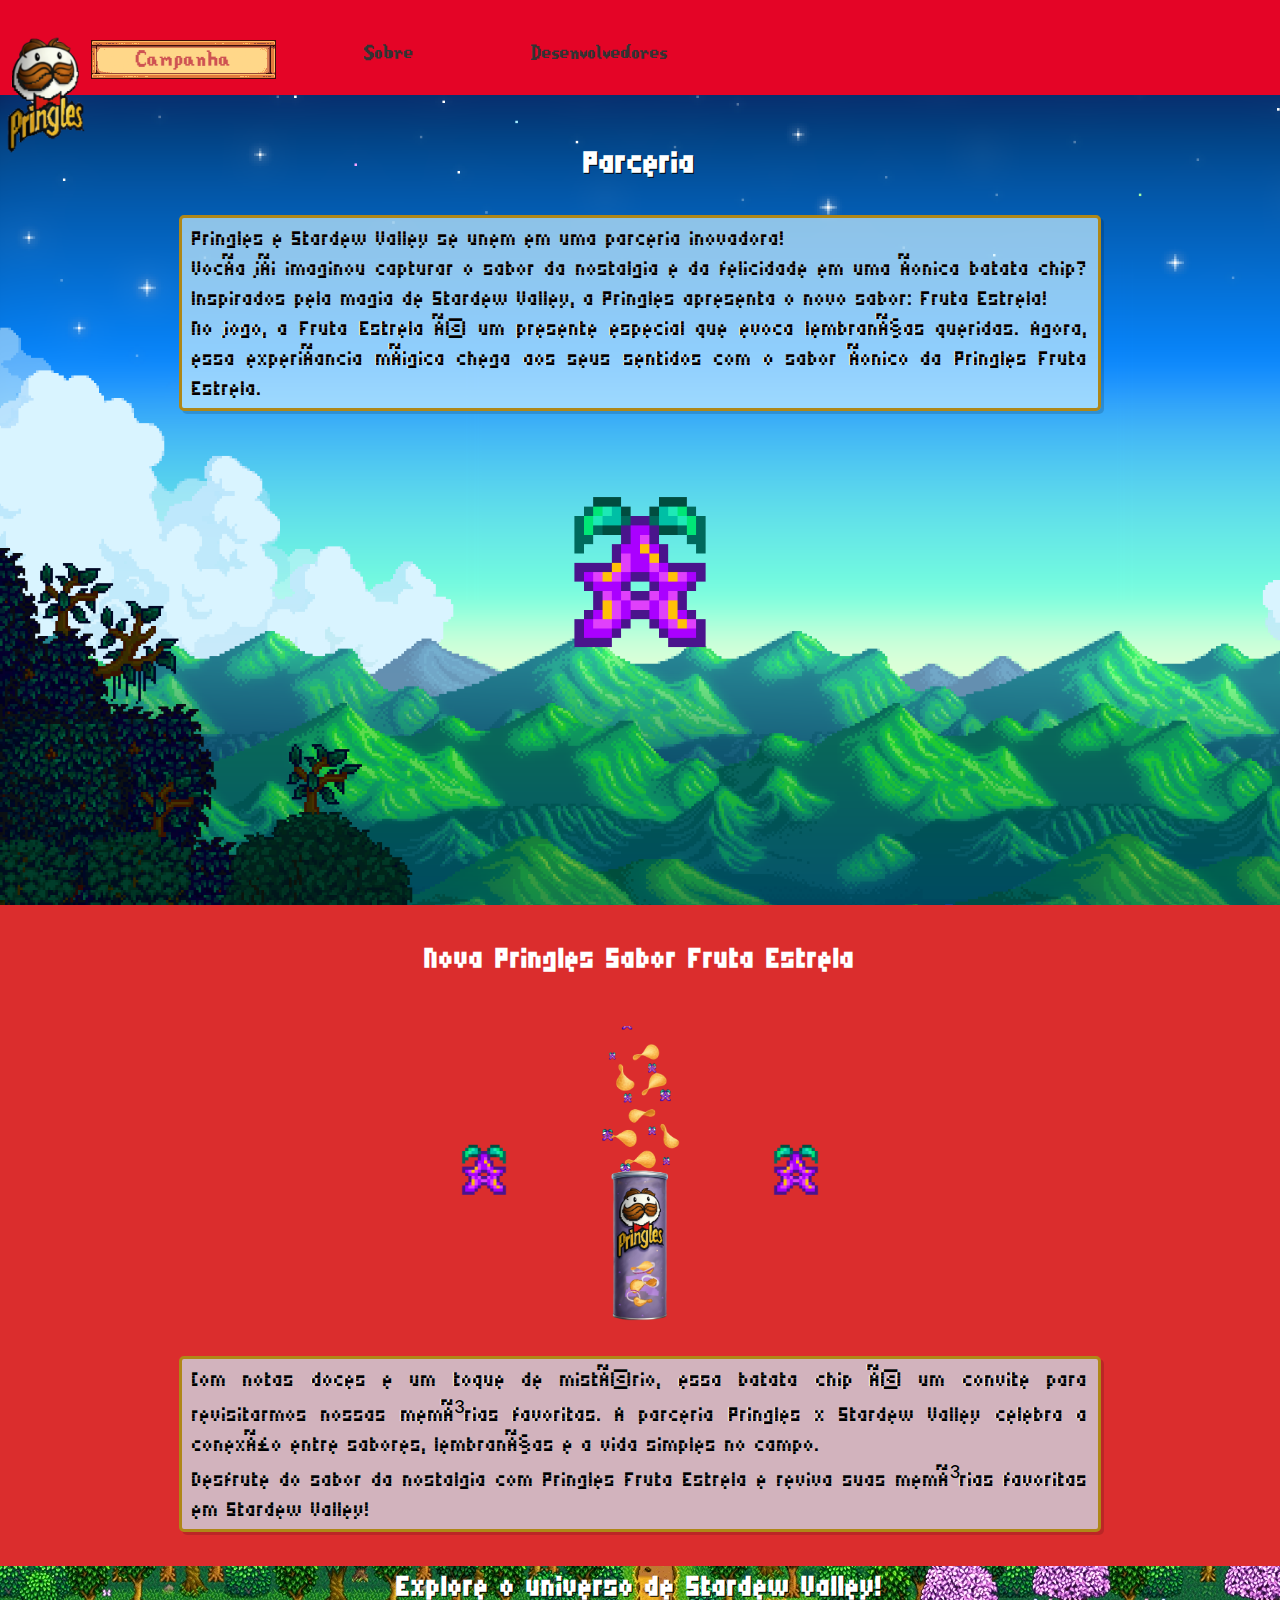
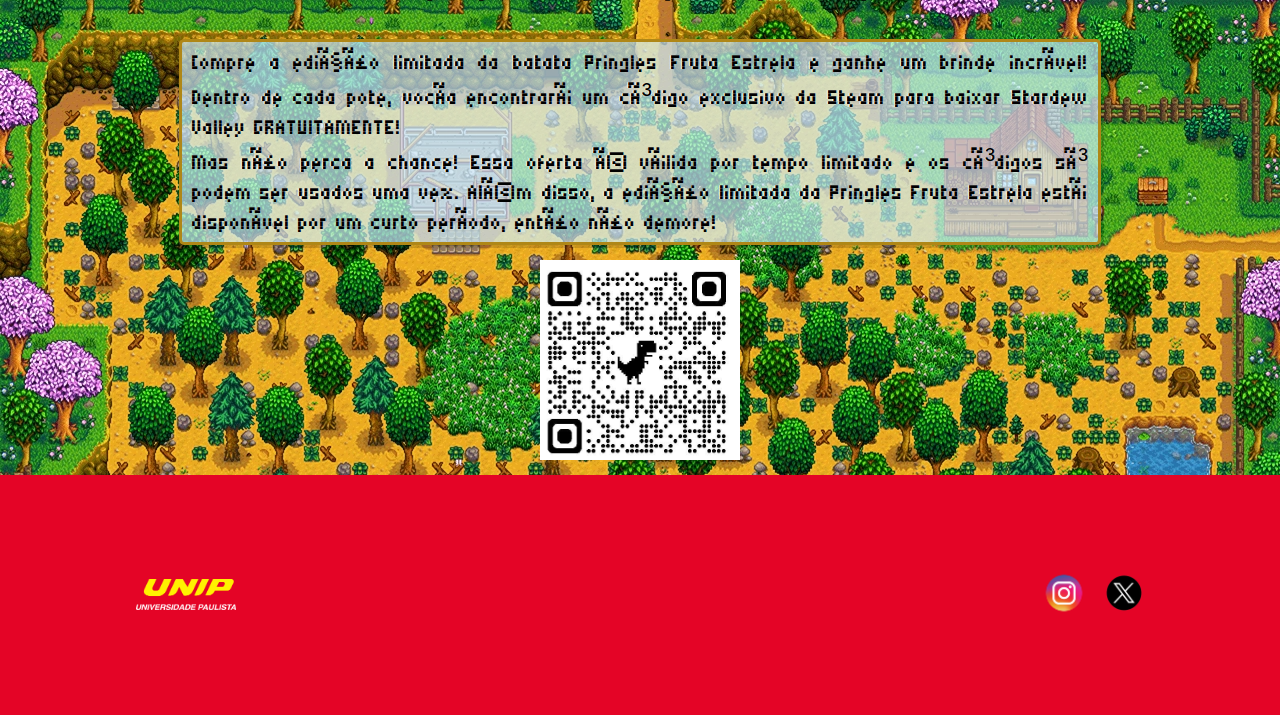
<file: index.html>
<!DOCTYPE html>
<html lang="pt-br>
<head>
    <meta charset="UTF-8">
    <meta name="viewport" content="width=device-width, initial-scale=1.0">
    <title>StardewPringles</title>
    <link rel="stylesheet" href="styles/index.css">
    <link rel="stylesheet" href="fonts/font.css">
</head>
<body>
    <div id="background">
        <header>
            <a href="index.html"><img id="logo" src="images/logo.png" alt="Logo"></a>
            <div id="nav">
                <ul class="menu">
                    <li><a href="index.html" class="active"><img src="images/campanha.png" alt="Campanha"></a></li>
                    <li><a href="subpags/sobre.html">Sobre</a></li>
                    <li><a href="subpags/desenvolvedores.html">Desenvolvedores</a></li>
                </ul>
            </div>
        </header>
        <h1>Parceria</h1>
            <p id="historia">Pringles e Stardew Valley se unem em uma parceria inovadora!<br>Você já imaginou capturar o sabor da nostalgia e da felicidade em uma única batata chip? Inspirados pela magia de Stardew Valley, a Pringles apresenta o novo sabor: Fruta Estrela!<br>No jogo, a Fruta Estrela é um presente especial que evoca lembranças queridas. Agora, essa experiência mágica chega aos seus sentidos com o sabor único da Pringles Fruta Estrela.</p>
            <div id="star" ><img class="imgIndex" src="images/stardrop.png"></div>
    </div>    
    <div id="secao2">
        <h2>Nova Pringles Sabor Fruta Estrela</h2>
        <div id="starBatataStar">
            <img class="imgIndex" id="starP" src="images/stardrop.png">
            <img  class="imgIndex" src="images/pringlesRoxa.png">
            <img class="imgIndex" id="starP" src="images/stardrop.png">
        </div>
        <p id="historia">Com notas doces e um toque de mistério, essa batata chip é um convite para revisitarmos nossas memórias favoritas. A parceria Pringles x Stardew Valley celebra a conexão entre sabores, lembranças e a vida simples no campo.<br>Desfrute do sabor da nostalgia com Pringles Fruta Estrela e reviva suas memórias favoritas em Stardew Valley!
        </p>
    </div>
    <div id="secao3">
        <h2>Explore o universo de Stardew Valley!</h2>
        <p id="historia">Compre a edição limitada da batata Pringles Fruta Estrela e ganhe um brinde incrível! Dentro de cada pote, você encontrará um código exclusivo da Steam para baixar Stardew Valley GRATUITAMENTE!<br>Mas não perca a chance! Essa oferta é válida por tempo limitado e os códigos só podem ser usados uma vez. Além disso, a edição limitada da Pringles Fruta Estrela está disponível por um curto período, então não demore!</p>
        <img id="qrcode" src="images/qrcode.jpeg" alt="qrcode">
    </div>
    <footer>
        <div class = "footer-section">
            <img id="unip" src="images/unip.png" alt="">
        </div>
        <div id = "map">   
            <iframe src="https://www.google.com/maps/embed?pb=!1m14!1m8!1m3!1d16581.996602208375!2d-46.6945052!3d-23.6303691!3m2!1i1024!2i768!4f13.1!3m3!1m2!1s0x94ce50e958e1d9db%3A0xf877759c4e52a9ad!2sUNIP%20-%20Ch%C3%A1cara%20Santo%20Ant%C3%B4nio%20Campus%20III!5e1!3m2!1spt-BR!2sbr!4v1731969595285!5m2!1spt-BR!2sbr" width="100%" height="200px" style="" allowfullscreen="" loading="lazy" referrerpolicy="no-referrer-when-downgrade"></iframe>
        </div>
        <div class = "footer-section">
            <a href="https://www.instagram.com/l.felxmay?igsh=MzkwMGkwNzZmN2Y4"><img class="redes" src="images/insta_logo.png" alt="instagram"></a>
            <a href="https://x.com/coisadeartistas"><img class="redes" src="images/x_logo.png" alt="X"></a>
        </div>
    </footer>
</body>
</html>
</file>
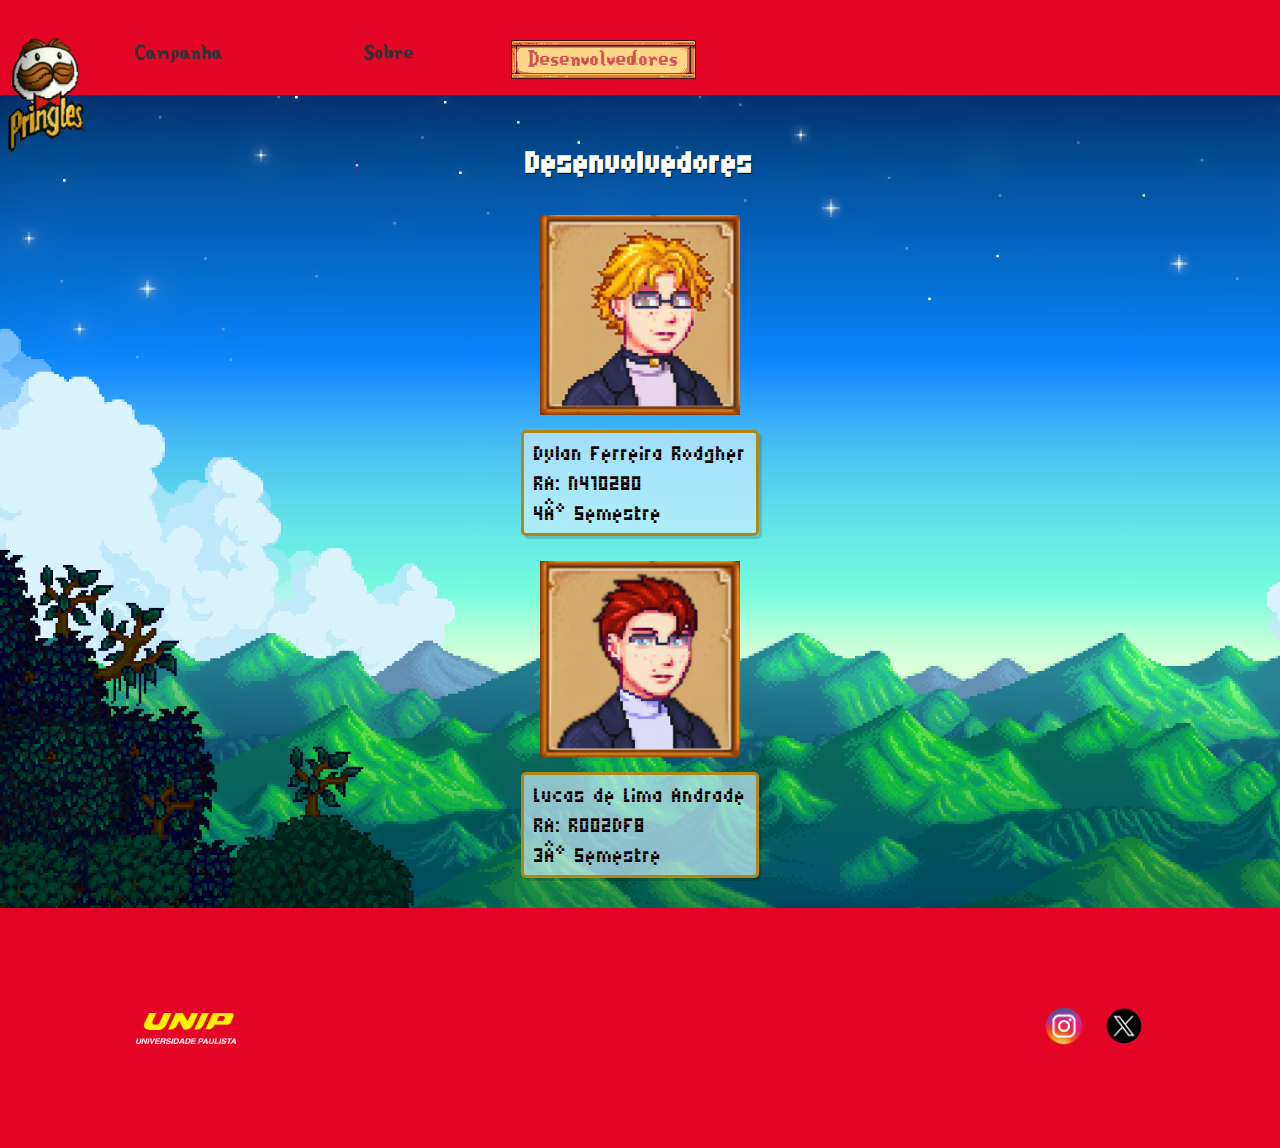
<file: subpags/desenvolvedores.html>
<!DOCTYPE html>
<html lang="pt-br>
<head>
    <meta charset="UTF-8">
    <meta name="viewport" content="width=device-width, initial-scale=1.0">
    <title>StardewPringles</title>
    <link rel="stylesheet" href="../styles/index.css">
    <link rel="stylesheet" href="../fonts/font.css">
    <script src="../index.js"></script>
</head>
<body>
    <div id="background">
        <header>
            <a href="../index.html"><img id="logo" src="../images/logo.png" alt="Logo"></a>
            <div id="nav">
                <ul class="menu">
                    <li><a href="../index.html">Campanha</a></li>
                    <li><a href="sobre.html">Sobre</a></li>
                    <li><a href="desenvolvedores.html"  class="active"><img src="../images/desenvolvedores.png" alt="Sobre"></a></li>
                </ul>
            </div>
        </header>
        <h1>Desenvolvedores</h1>

        <div class="caixaDev">
            <img src="../images/dylan.jpeg" alt="" class="imgDev">
            <p id="historia">Dylan Ferreira Rodgher<br>RA: N410280<br>4° Semestre</p>
        </div>
        <div  class="caixaDev">
            <img src="../images/lucas.jpeg" alt="" class="imgDev">
            <p id="historia">Lucas de Lima Andrade<br>RA: R002DF8<br>3° Semestre</p>
        </div>
    </div>
    <footer>
        <div class = "footer-section">
            <img id="unip" src="../images/unip.png" alt="">
        </div>
        <div id = "map">   
            <iframe src="https://www.google.com/maps/embed?pb=!1m14!1m8!1m3!1d16581.996602208375!2d-46.6945052!3d-23.6303691!3m2!1i1024!2i768!4f13.1!3m3!1m2!1s0x94ce50e958e1d9db%3A0xf877759c4e52a9ad!2sUNIP%20-%20Ch%C3%A1cara%20Santo%20Ant%C3%B4nio%20Campus%20III!5e1!3m2!1spt-BR!2sbr!4v1731969595285!5m2!1spt-BR!2sbr" width="100%" height="200px" style="" allowfullscreen="" loading="lazy" referrerpolicy="no-referrer-when-downgrade"></iframe>
        </div>
        <div class = "footer-section">
            <a href="https://www.instagram.com/l.felxmay?igsh=MzkwMGkwNzZmN2Y4"><img class="redes" src="../images/insta_logo.png" alt="instagram"></a>
            <a href="https://x.com/coisadeartistas"><img class="redes" src="../images/x_logo.png" alt="X"></a>
        </div>
    </footer>
</body>
</html>
</file>
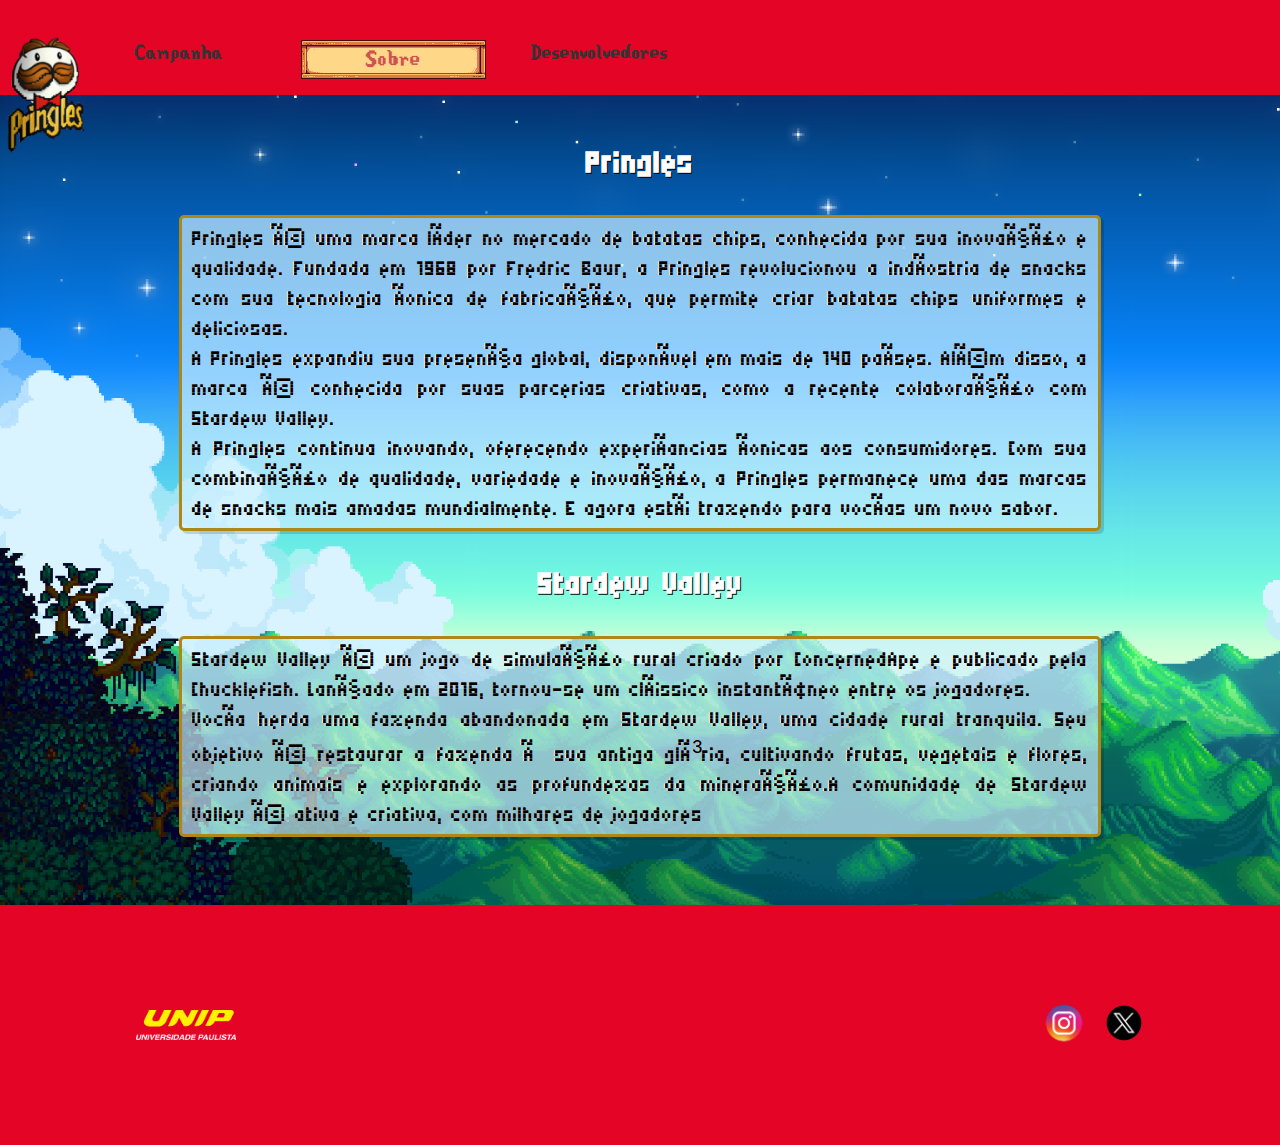
<file: subpags/sobre.html>
<!DOCTYPE html>
<html lang="pt-br>
<head>
    <meta charset="UTF-8">
    <meta name="viewport" content="width=device-width, initial-scale=1.0">
    <title>StardewPringles</title>
    <link rel="stylesheet" href="../styles/index.css">
    <link rel="stylesheet" href="../fonts/font.css">
    <script src="../index.js"></script>
</head>
<body>
    <div id="background">
        <header>
            <a href="../index.html"><img id="logo" src="../images/logo.png" alt="Logo"></a>
            <div id="nav">
                <ul class="menu">
                    <li><a href="../index.html">Campanha</a></li>
                    <li><a href="sobre.html" class="active"><img src="../images/sobre.png" alt="Sobre"></a></li>
                    <li><a href="desenvolvedores.html">Desenvolvedores</a></li>
                </ul>
            </div>
        </header>
        <h1>Pringles</h1>
        <p class="transparentBox" id="historia"> Pringles é uma marca líder no mercado de batatas chips, conhecida por sua inovação e qualidade. Fundada em 1968 por Fredric Baur, a Pringles revolucionou a indústria de snacks com sua tecnologia única de fabricação, que permite criar batatas chips uniformes e deliciosas.<br>A Pringles expandiu sua presença global, disponível em mais de 140 países. Além disso, a marca é conhecida por suas parcerias criativas, como a recente colaboração com Stardew Valley.<br>A Pringles continua inovando, oferecendo experiências únicas aos consumidores. Com sua combinação de qualidade, variedade e inovação, a Pringles permanece uma das marcas de snacks mais amadas mundialmente. E agora está trazendo para vocês um novo sabor.</p>
        <h1>Stardew Valley</h2>
        <p id="historia">Stardew Valley é um jogo de simulação rural criado por ConcernedApe e publicado pela Chucklefish. Lançado em 2016, tornou-se um clássico instantâneo entre os jogadores.<br>Você herda uma fazenda abandonada em Stardew Valley, uma cidade rural tranquila. Seu objetivo é restaurar a fazenda à sua antiga glória, cultivando frutas, vegetais e flores, criando animais e explorando as profundezas da mineração.A comunidade de Stardew Valley é ativa e criativa, com milhares de jogadores
        </p>
    </div>
    <footer>
        <div class = "footer-section">
            <img id="unip" src="../images/unip.png" alt="">
        </div>
        <div id = "map">   
            <iframe src="https://www.google.com/maps/embed?pb=!1m14!1m8!1m3!1d16581.996602208375!2d-46.6945052!3d-23.6303691!3m2!1i1024!2i768!4f13.1!3m3!1m2!1s0x94ce50e958e1d9db%3A0xf877759c4e52a9ad!2sUNIP%20-%20Ch%C3%A1cara%20Santo%20Ant%C3%B4nio%20Campus%20III!5e1!3m2!1spt-BR!2sbr!4v1731969595285!5m2!1spt-BR!2sbr" width="100%" height="200px" style="" allowfullscreen="" loading="lazy" referrerpolicy="no-referrer-when-downgrade"></iframe>
        </div>
        <div class = "footer-section">
            <a href="https://www.instagram.com/l.felxmay?igsh=MzkwMGkwNzZmN2Y4"><img class="redes" src="../images/insta_logo.png" alt="instagram"></a>
            <a href="https://x.com/coisadeartistas"><img class="redes" src="../images/x_logo.png" alt="X"></a>
        </div>
    </footer>
</body>
</html>
</file>
<file: styles/index.css>
html{
    min-width: 100%;
    min-height: 100%;
}


body{
    height: 90vh;
    margin: 0px auto;
    padding: 0px auto;
    background-color: rgb(219, 45, 45);
    
}
  
#logo{
    margin-top: 30px;
    height: 120px;
    width: auto;
}
  
header{
    height: 90px;
    display: flex;
    flex-direction: row;
    padding: 5px;
    padding-bottom: 0px;
    margin-bottom: 5vh;
    background-color: #E40426;
}

#background{
    background-image: url(../images/background.png);
    background-repeat:no-repeat;
    background-size: cover;
    min-height: 100vh;
    height: auto;
    width: auto;
    padding-bottom: 5px;
}

#secao2{
    min-height: auto;
    background-color: rgb(219, 45, 45);

}


#secao3{
    min-height: 500px ;
    background-image: url(../images/farm.png);
    background-repeat: no-repeat;
    background-size: cover;
}
#secao3 h2{
    text-shadow: 1px 1px 0 #000;
}


.menu {
    list-style-type: none;
    padding: 0px;
    display: flex;
    gap: 25px;
}

.menu li a {
    text-decoration: none;
    font-size: 24px;
    color: #333;
    font-family: stardew;
}

.menu li a img {
    display: flex;
    width: 185px; /* Ajuste o tamanho da imagem */
}
.menu li{
    width: 185px;
    height: 39px;
    text-align: center;
}
.menu li a img {
    display: none;
    width: 185px; /* Image width */
    height: 39px; /* Image height */
    padding-left: 5px; /* Padding on the left */
    object-fit: cover;
}

.menu li a.active img {
    display: inline; /* Exibe a imagem no item ativo */
}

.menu li a.active::before {
    content: '';
}

#nav{
    height: auto;
    width: auto;
    display: flex;
    align-self: flex-end;
}

#nav a{
    height: 39px;
    padding-top: 19px;
}

.imgIndex{
    display: block;
    height: 300px;
    width: auto;
    margin-bottom: 15px;
    margin-top: 15px;
}
#star{
    display: flex;
    justify-content: center;
}
#starBatataStar{
    display: flex;
    flex-direction: row;
    justify-content: center;
}
#starP{
    width: 100px;
    height: 100px;
    justify-content: center;
    align-self: center;
}
p{
    color: rgb(0, 0, 0);
    background-color: #cdf1ffaf;
    font-family: micro5, Arial, Helvetica, sans-serif;
    width:fit-content;
    max-width: 70vw;
    margin:auto;
    margin-top: 15px;
    margin-bottom: 15px;
    padding: 10px;
    padding-top: 5px;
    padding-bottom: 5px;
    text-align: justify;
    font-size: 30px;
    text-shadow: -0.5px -0.5px 0 #fff;
}
  
#historia{
    border: solid rgb(175, 135, 23) 3px;
    border-radius: 5px;
    box-shadow: 3px 3px #00000025;
}
  
h1{
    text-align: center;
    color: white;
    font-family: micro5, Arial, Helvetica, sans-serif;
    font-size: 45px;
    text-shadow: 1px 1px 0 #000;
}
  
h2{
    text-align: center;
    color: white;
    font-family: micro5, Arial, Helvetica, sans-serif;
    font-size: 40px;
}
  
  
a{
    text-align: center;
    color: white;
    font-family:stardew, Arial, Helvetica, sans-serif;
    font-size: 16px;
    text-decoration: none;
}
#sobreimg{
    display: flex;
    justify-content: center;
}

.imgDev{
    display: block;
    width: 200px;
    height: auto;
    margin: auto;
    margin-bottom: 0px;
    margin-top: 0px;
}
.caixaDev{
    display: flex;
    flex-direction: column;
    align-items: center;
    margin-bottom: 10px;

}

#qrcode{
    display: block;
    width: 200px;
    height: 200px;
    margin: auto;
    margin-bottom: 0px;
    padding-bottom: 15px;
    margin-top: 0px;
}


/*footer{
    margin: 0;
    padding: 0;
    width: 100%; /* Para ocupar toda a largura
    background-color: #70c725;
    display: flex;
    flex-direction: row;
    justify-content:center;
}*/


footer {
    margin: 0;
    padding: 0;
    background-color: #E40426;
    display: flex;
    flex-wrap: nowrap;
    padding: 20px;
}
#unip{
    width: 100px;
    height: auto;
}

#map{
    display: flex;
    width: 45vw;
    justify-content: center;
    align-items: center;
}

.redes{
    width: 60px;
    height: 60px;
}

.footer-section {
    flex: 1; /* Distribui espaço uniformemente */
    text-align: center;
    width:22.5vw;
    display: flex;
    justify-content: center;
    align-items: center;
}

#map iframe {
    width: 100%; /* Ajusta para ocupar a largura do container */
    max-width: 400px; /* Limita a largura máxima */
    height: 200px;
    border: 0; /* Remove bordas extras */
    flex: 1; /* Distribui espaço uniformemente */
    text-align: center;
    align-items: center;
    justify-content: center;
}

@media screen and (max-width: 600px){
    body {
        display: flex;
        flex-direction: column;
        margin: 0;
        height:100vh;
    }

    body, html {
        overflow-x: hidden; /* Disables horizontal scrolling */
    }
    #background{
        min-height: auto;
    }
    #star{
        visibility:hidden;
    }

    header{
        height: 180px;
        display: flex;
        flex-direction: column;
        padding: 5px;
        padding-bottom: 5px;
        margin-bottom: 5vh;
        background-color: #E40426;
    }

    .menu {
            list-style-type: none;
            padding: 0px;
            display: flex;
            flex-direction: column;
            gap: 10px;
    }
        
    .menu li a {
        text-decoration: none;
        font-size: 20px;
        color: #333;
    }
        
    .menu li a img {
        display: flex;
    }
    .menu li{
        height: auto;
        text-align: center;
    }
    .menu li a img {
        display: none;
        width: 150px; /* Image width */
        height: auto;
        object-fit: cover;
    }
        
    .menu li a.active img {
        display: inline; /* Exibe a imagem no item ativo */
    }
        
    .menu li a.active::before {
        content: '';
    }

    #logo{
        margin-top: 5px;
        height: 60px;
        width: auto;
    }

    #nav{
        margin: auto;
        margin-top: 0px;
        padding-top: 0px;
    }
    .imgDev{
        display: block;
        width: 100px;
        height: auto;
        margin: auto;
        margin-bottom: 10px;
        margin-top: 10px
    }

    #secao2{
        min-height: auto;
    }
    #secao3{
        min-height: auto;
    }
    .imgIndex{
        border-radius: 15px;
        margin-bottom: 15px;
        height: 150px;
        width: auto;
    }
    footer{
        flex-direction: column;
        align-items: center;
    }
    #unip{
        margin-bottom: 10px;
    }
}
</file>
<file: fonts/font.css>
@font-face {
    font-family: 'micro5';
    src: url('../fonts/Micro5-Regular.woff') format('woff'),
    url('../fonts/Micro5-Regular.woff2') format('woff2');
    font-weight: normal;
    font-style: normal;
    font-display: swap;
}

@font-face {
    font-family: 'stardew';
    src: url('../fonts/StardewValley.woff') format('woff'),
    url('../fonts/Micro5-Regular.woff2') format('woff2');
    font-weight: normal;
    font-style: normal;
    font-display: swap;
}

@font-face {
    font-family: 'jersey';
    src: url('../fonts/Jersey15-Regular.woff') format('woff'),
    url('../fonts/Jersey15-Regular.woff2') format('woff2');
    font-weight: normal;
    font-style: normal;
    font-display: swap;
}
</file>
